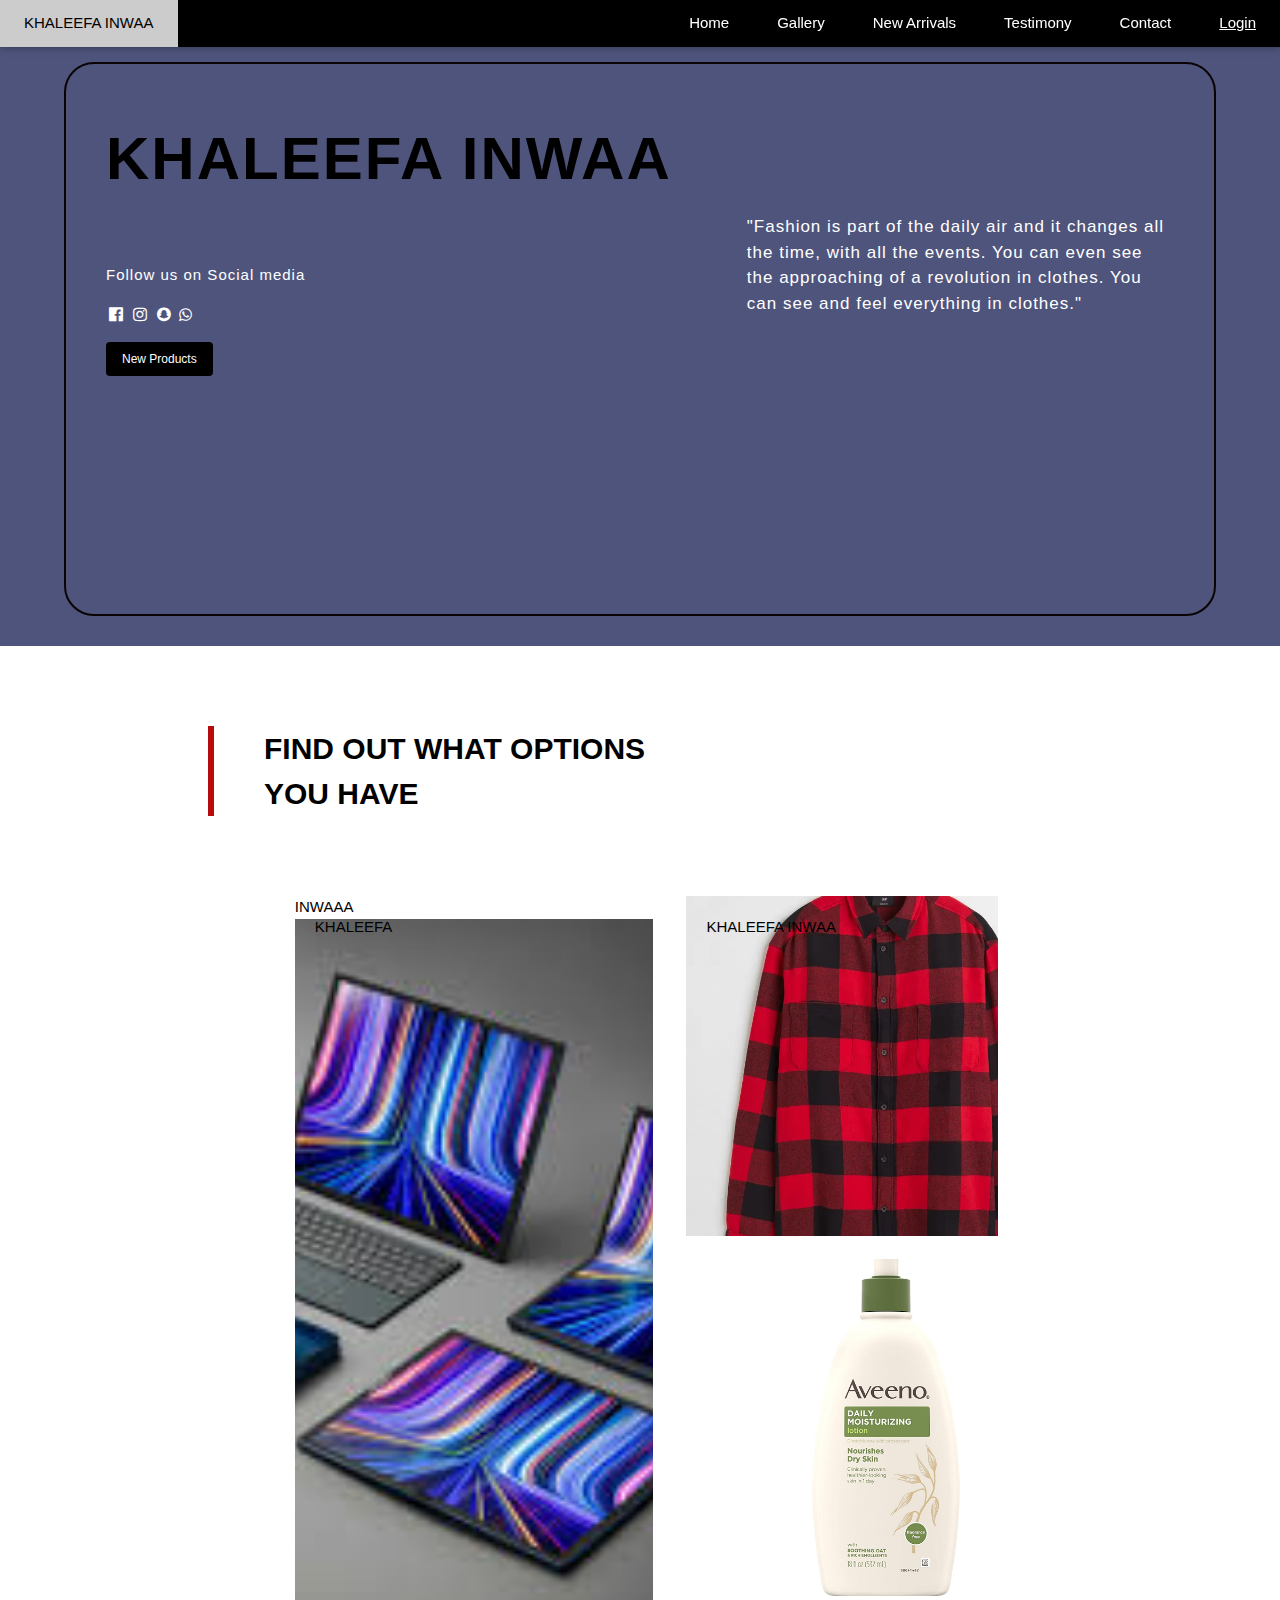
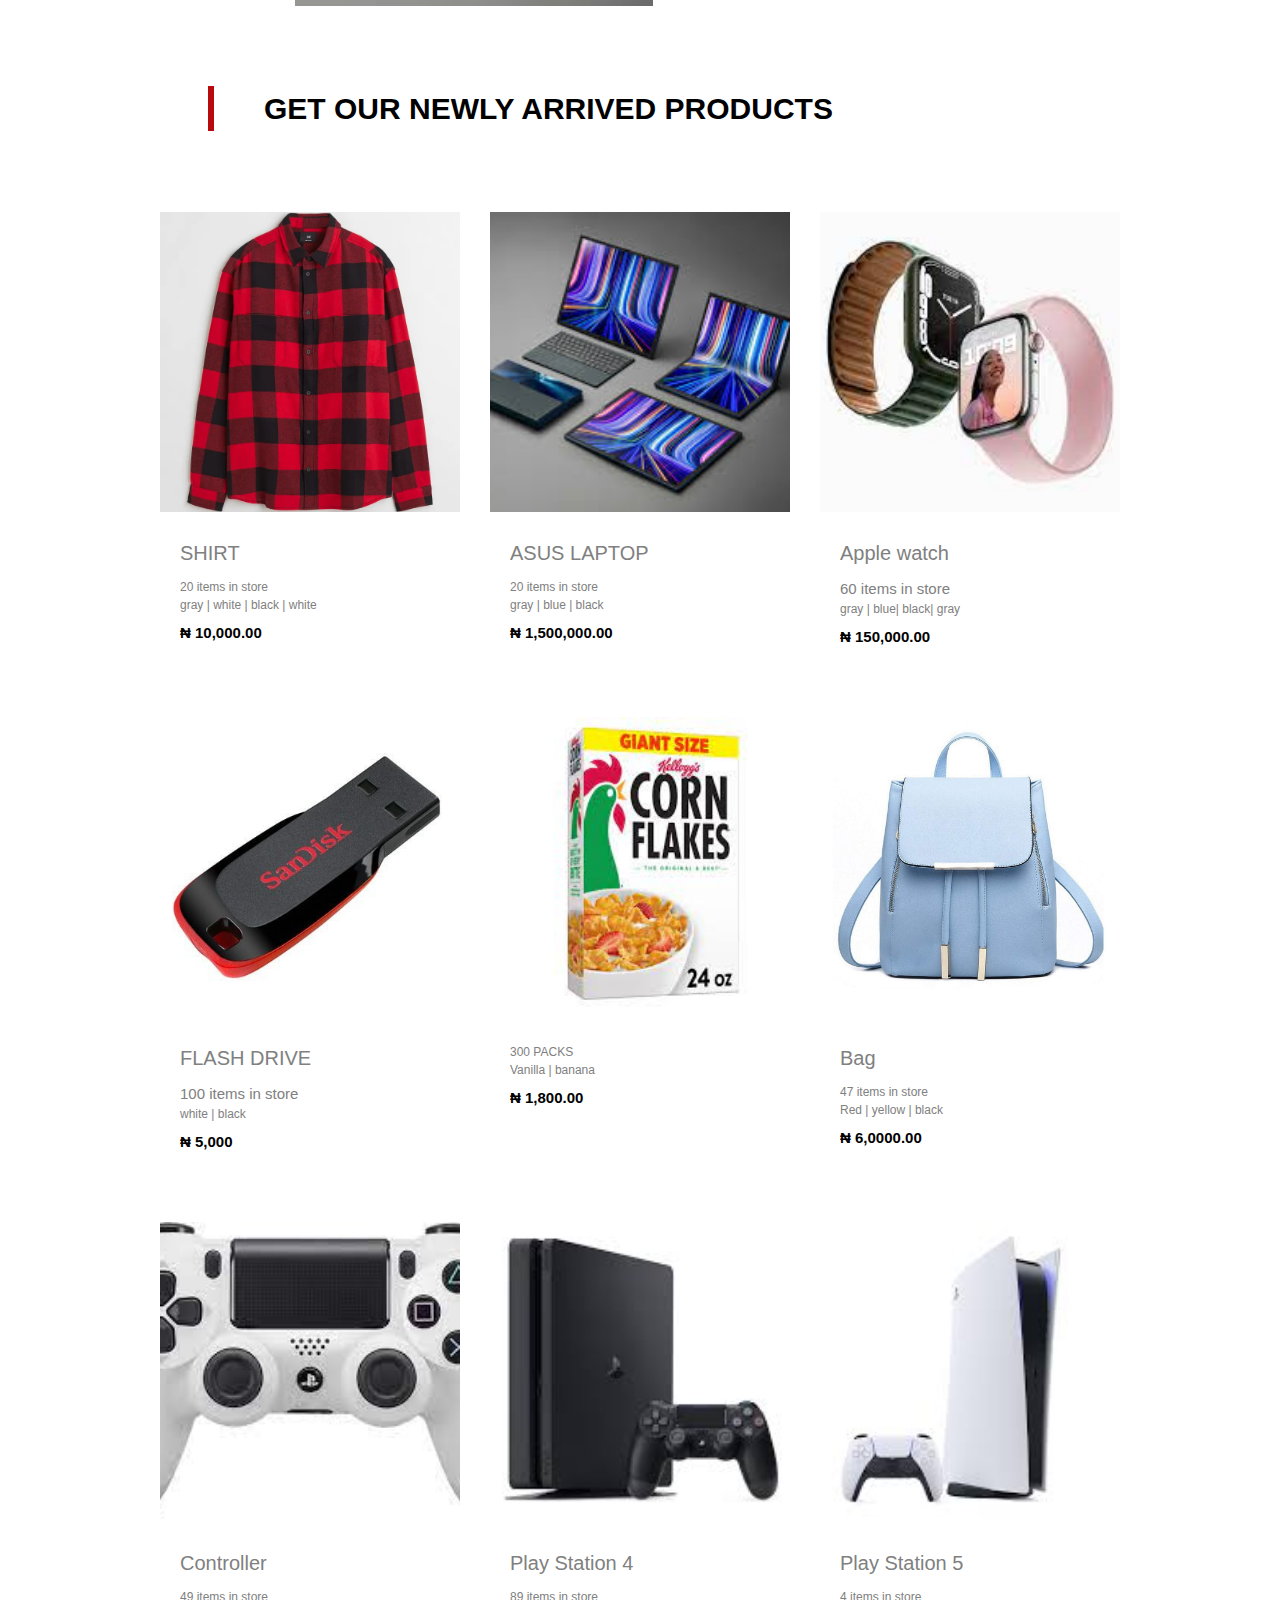
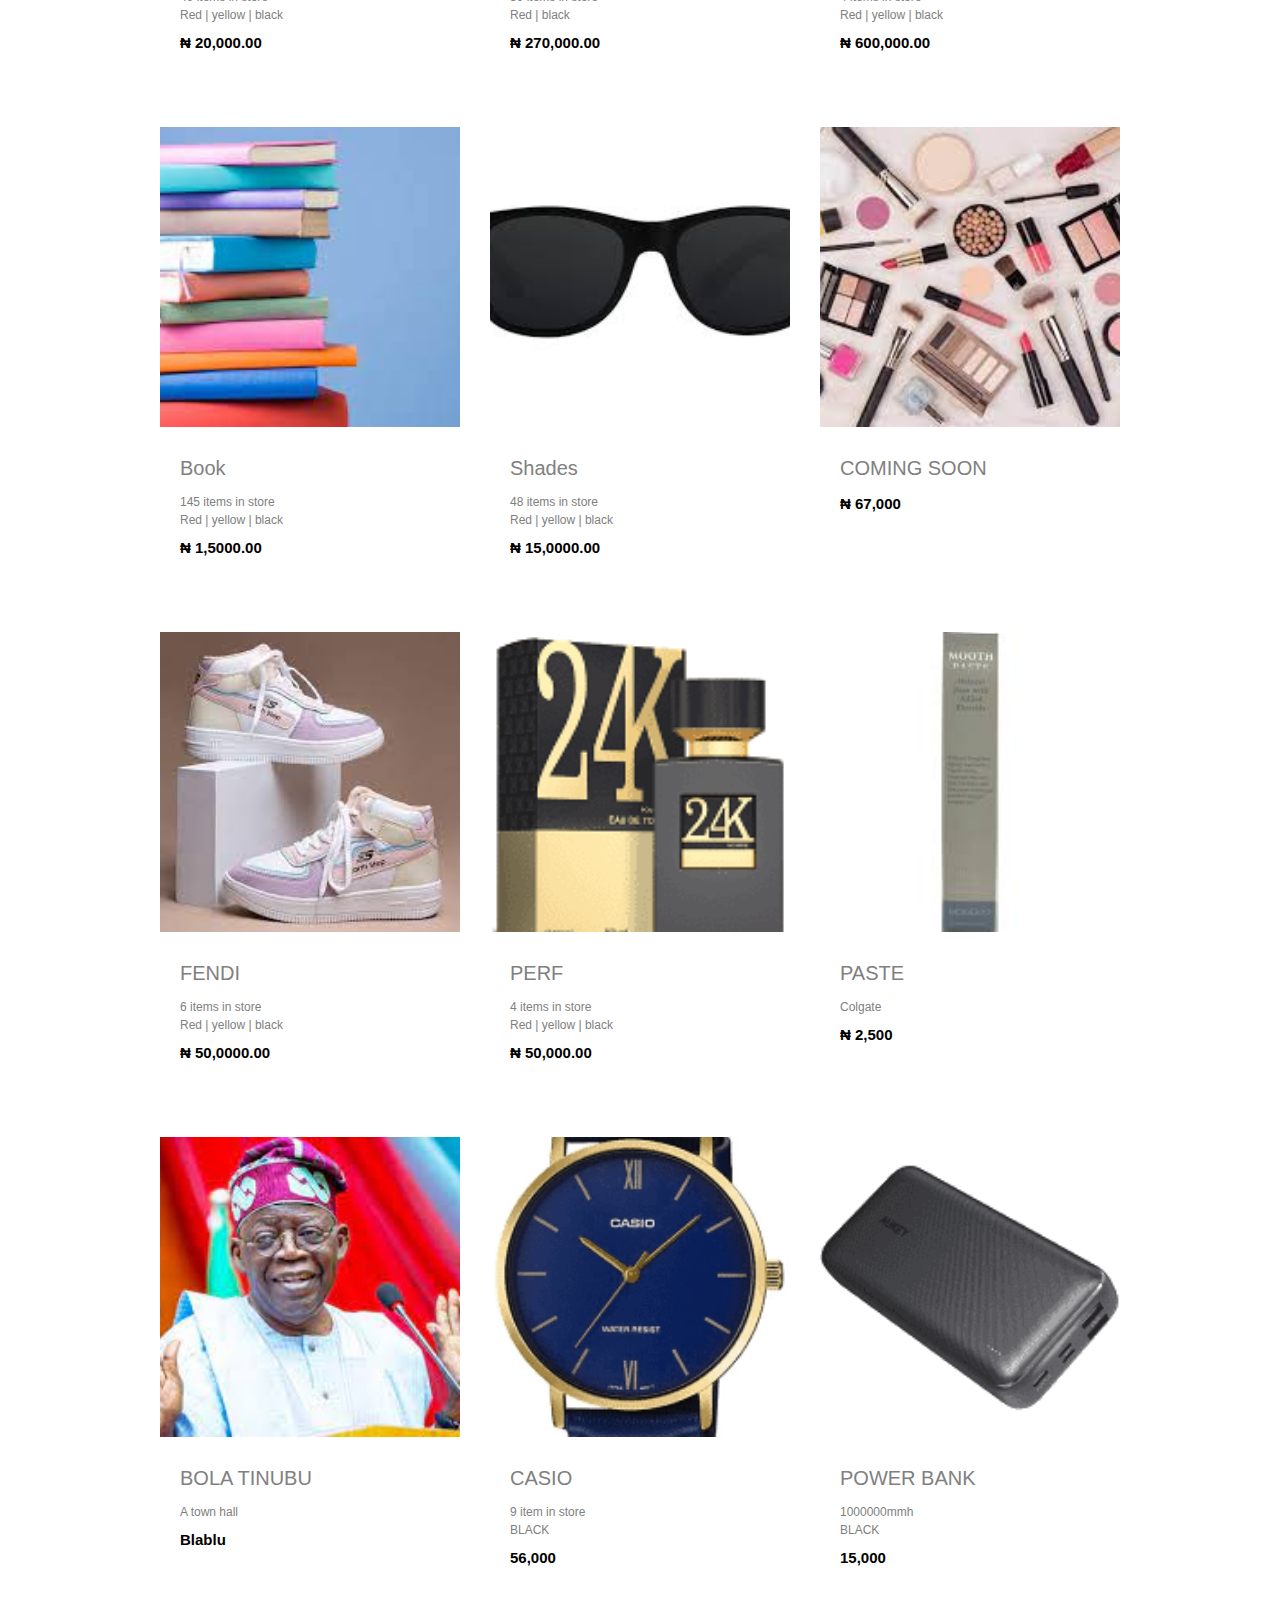
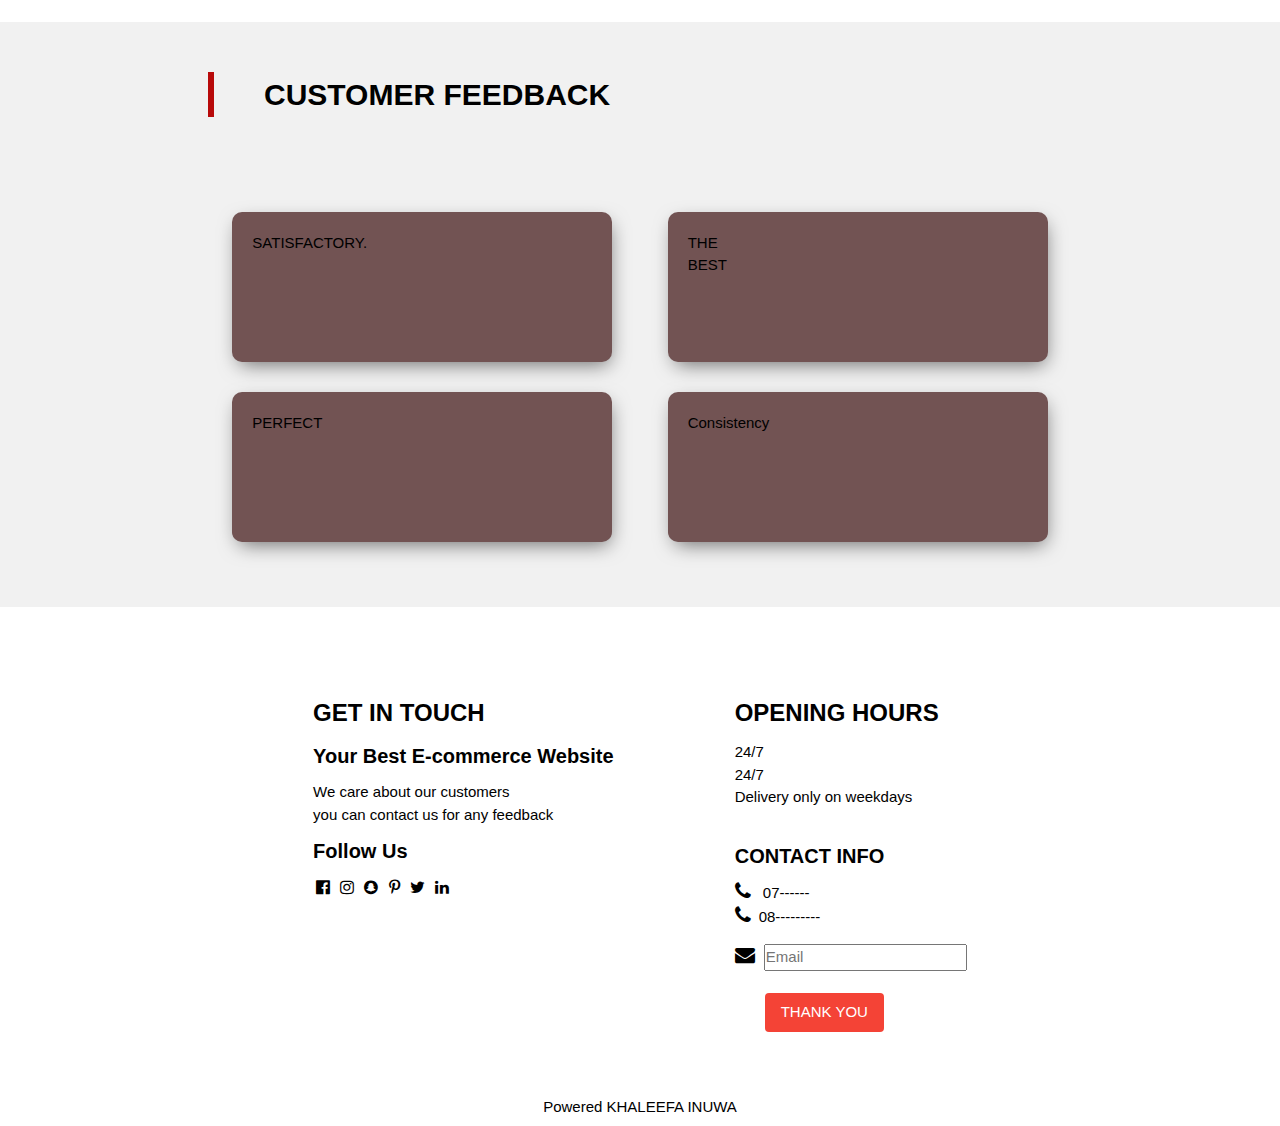
<file: index.html>
<!DOCTYPE html>
<html lang="en">
<head>
    <meta charset="UTF-8">
    <meta http-equiv="X-UA-Compatible" content="IE=edge">
    <meta name="viewport" content="width=device-width, initial-scale=1.0">
    <link rel="stylesheet" href="https://www.w3schools.com/w3css/4/w3.css">
    <link rel="stylesheet" href="https://www.w3schools.com/lib/w3-colors-flat.css">
    <link rel="stylesheet" href="https://cdnjs.cloudflare.com/ajax/libs/font-awesome/4.7.0/css/font-awesome.min.css">
    <link rel="stylesheet" href="style.css">
    <title>KHALEEFA INWAA</title>
</head>
<body>
   <background-image: img src="23.jpg"/>
    <header class="header" id="top">
        <div class="w3-top">
            <div class="w3-bar w3-black w3-card header">
              <a class="w3-bar-item w3-button w3-padding-large w3-hide-medium w3-hide-large w3-right" href="javascript:void(0)" onclick="myFunction()" title="Toggle Navigation Menu"><i class="fa fa-bars"></i></a>
              <a href="#top" class="w3-bar-item w3-button w3-padding-large " >KHALEEFA INWAA</a>
              <span class="w3-right">

             
              <a href="#home" class="w3-bar-item w3-button w3-padding-large w3-hide-small">Home</a>
              <a href="#gallery" class="w3-bar-item w3-button w3-padding-large w3-hide-small">Gallery</a>
              <a href="#new-arrivals" class="w3-bar-item w3-button w3-padding-large w3-hide-small">New Arrivals</a>
              <a href="#testimony" class="w3-bar-item w3-button w3-padding-large w3-hide-small">Testimony</a>
              <a href="#contact" class="w3-bar-item w3-button w3-padding-large w3-hide-small">Contact</a>
              <a href="login.html" class="w3-bar-item w3 button w3-padding-large w3-hide-small">Login</a>
            </span>
            </div>
          </div>
  
          <!-- Navbar on small screens (remove the onclick attribute if you want the navbar to always show on top of the content when clicking on the links) -->
          <div id="navDemo" class="w3-bar-block w3-black w3-hide w3-hide-large w3-hide-medium w3-top" style="margin-top:46px">
            <a href="#home" class="w3-bar-item w3-button w3-padding-large" onclick="myFunction()">Home</a>
            <a href="#gallery" class="w3-bar-item w3-button w3-padding-large" onclick="myFunction()">Gallery</a>
            <a href="#new-arrivals" class="w3-bar-item w3-button w3-padding-large" onclick="myFunction()">New Arrivals</a>
            <a href="#testimony" class="w3-bar-item w3-button w3-padding-large" onclick="myFunction()">Testimony</a>
            <a href="#contact" class="w3-bar-item w3-button w3-padding-large" onclick="myFunction()">Contact</a>
            <a href="login.html" class="w3-bar-item w3-button w3-padding-large" onclick="myFunction()">Login</a>"
          </div>
    </header>
<main>
    <div  class="hero-section w3-animate-left " id="home">
        <div class="hero-section-main">
           <div class="hero-section-into-text w3-margin-top">
               <h1 class="w3-text-black">KHALEEFA INWAA</h1>
              <p class="w3-right w3-text-white w3-small w3-hide-small hero-qoute ">
                "Fashion is part of the daily air and it changes all the time,
                 with all the events. You can even see the approaching of a revolution in clothes. 
                You can see and feel everything in clothes." 

              </p>
               <div class="w3-text-white l " style="margin-top:60px">
                 <p >Follow us on Social media</p>
                 <div class="w3-margin-top">

  
              <a href="#">  <i class="fa fa-facebook-official w3-hover-opacity icons" ></i></a> 
              <a href="#"><i class="fa fa-instagram w3-hover-opacity icons" ></i></a> 
              <a href="#"><i class="fa fa-snapchat w3-hover-opacity icons"></i></a>  
              <i class="fa fa-whatsapp"></i>
          
                
               
              </div>
               </div>
               <a href="#new-arrivals" class="" >
                <button class="w3-text-white w3-small w3-round w3-black w3-btn w3-margin-top"  >New Products
                  
                </button>
               </a>
               
           </div>
        </div>    
        </div>
    
    </div>
  </main>
  <section>
    <div class="products" id="gallery">

  
      <div class="w3-container ">
        <h2 class="section-text-header">Find out what options <br> you have</h2>
      </div>
      <div class="w3-row product-list"  >
        <div class="w3-col m9 l6 product-left-side w3-animate-left">
          <p style="position: absolute;padding: 20px;">KHALEEFA</p>INWAAA
         <img src="1.jpeg" alt="pedram-normohamadian"/>
        </div>
        <div class="w3-col m9 l5 product-right-side" >
          <div class="product-right-side-1">
            <p style="position: absolute;padding: 20px;">KHALEEFA INWAA</p>
             <img src="3.jpeg" alt="ussama-azam"/>
          </div>
          <div class="product-right-side-2">
            <p style="position: absolute; padding: 20px;"></p>
              <img src="7.jpeg" alt="kindred-hues"/>
          </div>
          <div>

          </div>
        </div>
      </div>
      <div>
        <div class="w3-container ">
          <h2 class="section-text-header">Get our newly arrived products</h2>
        </div>
        
        
      </div>
      </div>

      
  </section>
  
    <div class="new-arrived-products" id="new-arrivals">
      <div class="new-product ">
         <div class="new-arrived-image">
            <img src="3.jpeg" alt="milada-vigerova"/>
         </div>
         <div class="w3-margin-top" style="overflow: hidden; padding:0px 20px;">

         
         <h4 style="text-overflow:ellipsis ;overflow: hidden;;">SHIRT</h4>
         <p  class="w3-small">20 items in store</p>
         <p class="w3-small" >gray | white | black | white</p>
         <p class="price" >₦ 10,000.00</p>
       </div>
      </div>
      <div class="new-product">
       <div class="new-arrived-image">
         <img src="1.jpeg" alt="cristofer-maximilian"/>
       </div>
       <div class="w3-margin-top" style="overflow: hidden; padding:0px 20px;">

       
         <h4 style="text-overflow:ellipsis ;overflow: hidden;">ASUS LAPTOP</h4>
         <p  class="w3-small">20 items in store</p>
         <p class="w3-small" >gray | blue | black</p>
         <p class="price" >₦ 1,500,000.00</p>
     </div>
     </div>
     <div class="new-product">
       <div class="new-arrived-image">
         <img src="10.jpeg" alt="gez-xavier-mansfield"/>
     </div>
     <div class="w3-margin-top" style="overflow: hidden;  padding:0px 20px;">
       <h4>Apple watch</h4>
       <p >60 items in store</p>
       <p class="w3-small">gray | blue| black| gray</p>
       <p class="price" >₦ 150,000.00</p>
   </div>
     </div>
     <div class="new-product">
       <div class="new-arrived-image">
         <img src="4.jpeg" alt="wander-fleur"/>
       </div>
       <div class="w3-margin-top" style="overflow: hidden;  padding:0px 20px;">
         <h4>FLASH DRIVE</h4>
         <p >100 items in store</p>
         <p class="w3-small"></p>
         <p class="w3-small">white | black</p>
         <p class="price" >₦ 5,000</p>
     </div>
    </div>
    <div class="new-product">
     <div class="new-arrived-image">
       <img src="5.jpeg" alt="signature-june"/>
     </div>
     <div class="w3-margin-top" style="overflow: hidden; padding:0px 20px;">
       <h4></h4>
       <p  class="w3-small">300 PACKS </p>
       <p class="w3-small" >Vanilla | banana</p>
       <p class="price" >₦ 1,800.00</p>
   </div>
   </div>
   <div class="new-product">
     <div class="new-arrived-image">
       <img src="6.jpeg" alt="kemal-alkan"/>
   </div>
   <div class="w3-margin-top"  style="overflow: hidden;  padding:0px 20px;">
     <h4 >Bag</h4>
     <p class="w3-small" >47 items in store</p>
     <p class="w3-small" >Red | yellow | black</p>
     <p  class="price" >₦ 6,0000.00</p>
 </div>
   </div>
    <div class="new-product">
     <div class="new-arrived-image">
       <img src="11.jpeg" alt="kemal-alkan"/>
   </div>
   <div class="w3-margin-top"  style="overflow: hidden;  padding:0px 20px;">
     <h4 >Controller</h4>
     <p class="w3-small" >49 items in store</p>
     <p class="w3-small" >Red | yellow | black</p>
     <p  class="price" >₦ 20,000.00</p>
 </div>
   </div>
    <div class="new-product">
     <div class="new-arrived-image">
       <img src="12.jpeg" alt="kemal-alkan"/>
   </div>
   <div class="w3-margin-top"  style="overflow: hidden;  padding:0px 20px;">
     <h4 >Play Station 4</h4>
     <p class="w3-small" >89 items in store</p>
     <p class="w3-small" >Red | black</p>
     <p  class="price" >₦ 270,000.00</p>
 </div>
   </div>
    <div class="new-product">
     <div class="new-arrived-image">
       <img src="13.jpeg" alt="kemal-alkan"/>
   </div>
   <div class="w3-margin-top"  style="overflow: hidden;  padding:0px 20px;">
     <h4 >Play Station 5</h4>
     <p class="w3-small" >4 items in store</p>
     <p class="w3-small" >Red | yellow | black</p>
     <p  class="price" >₦ 600,000.00</p>
 </div>
   </div>
    <div class="new-product">
     <div class="new-arrived-image">
       <img src="16.jpeg" alt="kemal-alkan"/>
   </div>
   <div class="w3-margin-top"  style="overflow: hidden;  padding:0px 20px;">
     <h4 >Book</h4>
     <p class="w3-small" >145 items in store</p>
     <p class="w3-small" >Red | yellow | black</p>
     <p  class="price" >₦ 1,5000.00</p>
 </div>
   </div>
    <div class="new-product">
     <div class="new-arrived-image">
       <img src="17.jpeg" alt="kemal-alkan"/>
   </div>
   <div class="w3-margin-top"  style="overflow: hidden;  padding:0px 20px;">
     <h4 >Shades</h4>
     <p class="w3-small" >48 items in store</p>
     <p class="w3-small" >Red | yellow | black</p>
     <p  class="price" >₦ 15,0000.00</p>
 </div>
   </div>
    <div class="new-product">
     <div class="new-arrived-image">
       <img src="18.jpeg" alt="kemal-alkan"/>
   </div>
   <div class="w3-margin-top"  style="overflow: hidden;  padding:0px 20px;">
     <h4 >COMING SOON</h4>
     <p class="w3-small" ></p>
     <p class="w3-small" ></p>
     <p  class="price" >₦ 67,000</p>
 </div>
   </div>
    <div class="new-product">
     <div class="new-arrived-image">
       <img src="19.jpeg" alt="kemal-alkan"/>
   </div>
   <div class="w3-margin-top"  style="overflow: hidden;  padding:0px 20px;">
     <h4 >FENDI</h4>
     <p class="w3-small" >6 items in store</p>
     <p class="w3-small" >Red | yellow | black</p>
     <p  class="price">  ₦ 50,0000.00 </p>
 </div>
   </div>
    <div class="new-product">
     <div class="new-arrived-image">
       <img src="23.jpeg" alt="kemal-alkan"/>
   </div>
   <div class="w3-margin-top"  style="overflow: hidden;  padding:0px 20px;">
     <h4 >PERF</h4>
     <p class="w3-small" >4 items in store</p>
     <p class="w3-small" >Red | yellow | black</p>
     <p  class="price" >₦ 50,000.00</p>
 </div>
   </div>
    
     <div class="new-product">
     <div class="new-arrived-image">
       <img src="21.jpeg" alt="kemal-alkan"/>
   </div>
   <div class="w3-margin-top"  style="overflow: hidden;  padding:0px 20px;">
     <h4 >PASTE</h4>
     <p class="w3-small" ></p>
     <p class="w3-small" >Colgate</p>
     <p  class="price" >₦ 2,500</p>
 </div>
   </div>
      <div class="new-product">
     <div class="new-arrived-image">
       <img src="20.jpeg" alt="kemal-alkan"/>
   </div>
   <div class="w3-margin-top"  style="overflow: hidden;  padding:0px 20px;">
     <h4 >BOLA TINUBU</h4>
     <p class="w3-small" ></p>
     <p class="w3-small" >A town hall</p>
     <p  class="price" >Blablu</p>
 </div>
   </div>
     
      <div class="new-product">
     <div class="new-arrived-image">
       <img src="25.jpeg" alt="kemal-alkan"/>
   </div>
   <div class="w3-margin-top"  style="overflow: hidden;  padding:0px 20px;">
     <h4 >CASIO</h4>
     <p class="w3-small" >9 item in store</p>
     <p class="w3-small" >BLACK</p>
     <p  class="price" >56,000</p>
 </div>
   </div>

    <div class="new-product">
     <div class="new-arrived-image">
       <img src="26.jpeg" alt="kemal-alkan"/>
   </div>
   <div class="w3-margin-top"  style="overflow: hidden;  padding:0px 20px;">
     <h4 >POWER BANK</h4>
     <p class="w3-small" >1000000mmh</p>
     <p class="w3-small" >BLACK</p>
     <p  class="price" >15,000</p>
 </div>
   </div>
   </div>
<!-- Customer Feedback-->
<div class="w3-light-gray" style="margin-top: 40px; padding: 50px 0px;" id="testimony">


<div class="feedback">
  <div class="w3-container ">
    <h2 class="section-text-header" style="margin-top: 0px !important;">Customer FeedBack</h2>
  </div> 
  <div class="Customer-feedback" style="display: flex;justify-content: space-evenly;flex-wrap: wrap;">
   <div class="card">
    <div class="customer-feedback-header">
       <div class="customer-profile">
         SATISFACTORY.
       </div>
       <div>
         <p class="name"></p>
         
       </div>
    </div>
   <div>
     <p class="w3-small"></p>
   </div>
  </div>
  <div class="card">
    <div class="customer-feedback-header">
       <div class="customer-profile">
         THE BEST
       </div>
       <div>
        
         
       </div>
    </div>
   <div>

   </div>
  </div>
  <div class="card">
    <div class="customer-feedback-header">
       <div class="customer-profile">
PERFECT
       </div>
       <div>
        
         
       </div>
    </div>
   <div>
    
   </div>
  </div>
  <div class="card">
    <div class="customer-feedback-header">
       <div class="customer-profile">
        Consistency 
       </div>
       <div>
       
         
       </div>
    </div>
   <div>

   </div>
  </div>


  </div> 
</div>

</div>

<br>
  <div class="w3-center contact" id="contact" >
    <div class=" w3-left-align w3-margin-top contact-info ">
       <h3 style="font-weight: 800;" class="contact-head">GET IN TOUCH</h3> 
       <h4 style="font-weight: 600;">Your Best E-commerce Website
       </h4>
       <p>We care about our customers<br>you can contact us for any feedback</p>
       <h4 style="font-weight: 600;">Follow Us </h4>
       
     <i class="fa fa-facebook-official w3-hover-opacity icons"  ></i>
     <i class="fa fa-instagram w3-hover-opacity icons" ></i>
     <i class="fa fa-snapchat w3-hover-opacity icons"></i>
     <i class="fa fa-pinterest-p w3-hover-opacity icons" ></i>
     <i class="fa fa-twitter w3-hover-opacity icons"></i>
     <i class="fa fa-linkedin w3-hover-opacity icons"></i>
    </div>
    <div class="w3-left-align w3-margin-top contact-info" >
          <h3 style="font-weight: 600;">OPENING HOURS</h3>
             <p>24/7</p>
             <p>24/7</p>
             <p>Delivery only on weekdays</p>
             <br>
             <div class="w3-margin-to  w3-left-align" >
              <h4 style="font-weight: 600;">CONTACT INFO</h4>
              <p> <i class="fa fa-phone " style="margin-right: 8px;font-size: 20px;"></i> 07------</p>
              <p><i class="fa fa-phone" style="margin-right: 8px;font-size: 20px;"></i>08---------</p>
              <label><i class="fa fa-envelope " style=" margin-right: 5px;font-size: 20px;"></i></label>
             <input placeholder="Email" class="w3-margin-top" type="email"/>
             <br>
             <br>
             <button class="w3-button w3-red w3-round " style="margin-left: 30px;">THANK YOU</button>
    
           </div>     
                 
    </div>
    
    
  </div>


  <div class="w3-flat-midnight-blue w3-padding w3 w3-center w3-margin-top">
    <p>Powered KHALEEFA INUWA</p>
  </div>
    <script>
        function myFunction() {
          var x = document.getElementById("navDemo");
          if (x.className.indexOf("w3-show") == -1) {
            x.className += " w3-show";
          } else { 
            x.className = x.className.replace(" w3-show", "");
          }
        }
    </script>
</body>
</html>
</file>
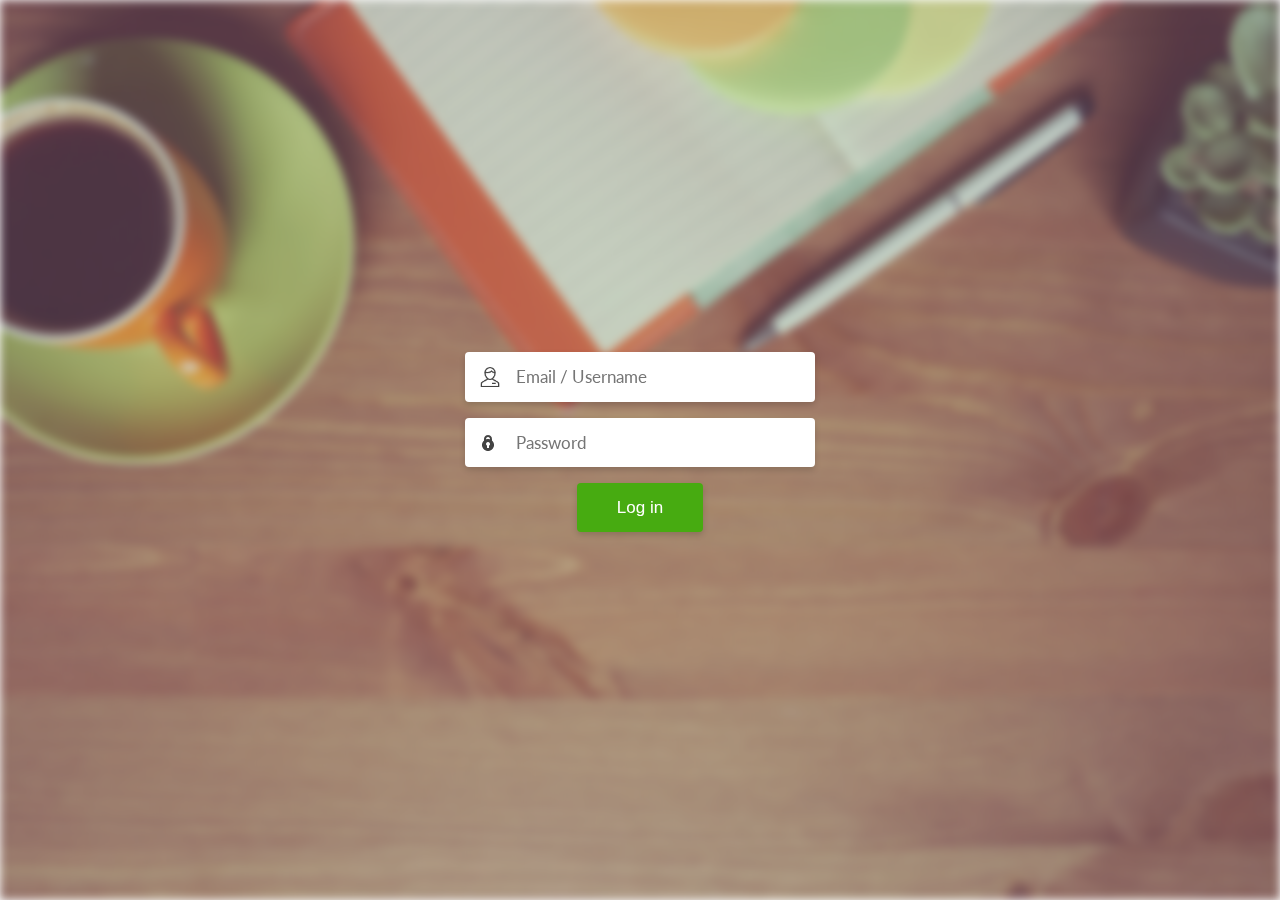
<file: login.html>
<!DOCTYPE html>
<html lang="en" >
<head>
  <meta charset="UTF-8">
  <title>Login Page with Background Image Example</title>
  <link rel="stylesheet" href="style1.css">

</head>
<body>
<!-- partial:index.partial.html -->
<div id="bg"></div>

<form>
  <div class="form-field">
    <input type="email" placeholder="Email / Username" required/>
  </div>
  
  <div class="form-field">
    <input type="password" placeholder="Password" required/>                         </div>
  
  <div class="form-field">
    <button class="btn" type="submit">Log in</button>
  </div>
</form>
<!-- partial -->
  
</body>
</html>
</file>
<file: style.css>
html {
  scroll-behavior: smooth;
}

* {
  margin: 0;
  padding: 0;
}
.hero-section{
    margin-top: 46px !important;
    background-image: img src="23.jpg"
    background-repeat: no-repeat;
    box-sizing: border-box;
}
.hero-section-main{
    background-color: rgba(4, 11, 68, 0.7);
    display: flex;
    justify-content: center;    
}
.hero-section-into-text{
    padding: 40px ;
    width: 90%;;
    margin-bottom: 30px;
    border:2px solid rgb(10, 3, 3) !important;
    border-radius:30px !important;    
}
.hero-section-into-text h1{
    font-size: 60px !important;
    letter-spacing: 2px;
    font-weight: 800;
    font-family: sans-serif;    
}
.hero-section-into-text p{
    width: 40%;
    letter-spacing: 1px;
}
.section-text-header{
    margin: 80px 0px!important;
    border-left:6px solid rgb(184, 10, 10);
    padding-left:50px !important;   
    text-transform: uppercase;
    font-weight: 600;    
}
.product-left-side{
    width:600px;
    height: 700px;
    margin-right: 20px;
}
.product-left-side img{
    height: 100%;
    width: 100%;
    object-fit: cover
}
.product-right-side{
    width:400px;
    display: grid;
    grid-template-rows: 1fr 1fr;
    grid-row-gap: 10px;    
}
.icons{
    font-size: 16px; 
    padding: 3px;
}
.product-right-side-1{    
    width:400px;
    height:340px;
}
.product-right-side-1 img{
    width: 100%;
    height: 100%;
    object-fit: cover;
    overflow:hidden;
}
.product-right-side-2{
    height:337px;
    width:400px;
    margin-top: 8px;
    overflow:hidden ;
}
.product-right-side-2 img{
    width: 100%;
    height: 100%;
    object-fit: cover;
    overflow:hidden ;
}
.contact{
    padding: 40px 0px;
    width:60%;
    margin: auto;
    display: flex;
    justify-content: space-evenly;
    flex-wrap: wrap;    
}
.products{
    width: 90%;
    margin: auto;
    overflow-x: hidden;
}
.product-list{
    width:80% !important;
    margin:auto;
    overflow:hidden ;   
}
.new-arrived-products{
    display: flex !important;
    flex-wrap: wrap;
    justify-content: center;
    gap:30px;
    grid-row-gap: 60px;
    width:80%;
    margin: auto;
    overflow:hidden ;
}
.new-product {
    height: 445px;
    color:gray;
}
.price{
    color:black;
    font-weight: 600;
    margin-top: 8px;
}
.new-arrived-image{
    width:300px !important;
    height:300px !important;
    overflow:hidden ;
}
.new-arrived-image img{
    width:100% !important;
    height: 100% !important;
    object-fit: cover;
}
.feedback{
   width:70%;
   margin: auto;
}
.name{
    font-weight: 600;
    font-size: 14px;
}
.card{
    width:380px;
    padding: 20px;
    border-radius: 10px;
    margin: 15px;
    background-color: rgb(114, 83, 83);
    height: 150px;
    box-shadow: 2px 7px 20px -5px rgba(0,0,0,0.57);
    -webkit-box-shadow: 2px 7px 20px -5px rgba(0,0,0,0.57);
    -moz-box-shadow: 2px 7px 20px -5px rgba(0,0,0,0.57);
}
.customer-profile{
    width:50px;
    height: 50px;
    margin-right: 10px;
}
.customer-feedback-header{
    display:flex;
    align-items: center;
    margin-bottom: 20px;
}
.customer-profile img{
    width:100% !important;
    height: 100% !important;
    object-fit: cover;
    border-radius: 50%;
}

/*medium screens - Laptops*/

@media screen and (max-width: 1024px) {
    .hero-section{
        background-image:  <img src="23.jpg"/>
        background-repeat: no-repeat;
    }
    .products{
        width: 90% !important;
    }
    .feedback{
        width:90%;
        margin: auto;    
    }
    .contact{
        width:90% !important;            
    }
}

@media screen and (min-width: 1200px) {
    .new-arrived-products{
        width:80% !important;
    }
    .feedback{
        width:70%;
        margin: auto;    
    }
    .products{
        width: 70%;
        margin: auto;
    }
    .product-list{
       display: flex;
       justify-content: space-between;
    }
    .hero-section-main{
        display: flex;
        justify-content: center;
        height: 600px;
    }
   .hero-section{
    background-image:  <img src="23.jpg"/>
    background-repeat: no-repeat;
    background-size: cover;
    margin: auto;
    height: 600px;
    }
    .contact{
        width:70%;
    }
    .hero-qoute{
        font-size: 17px !important;
        
    }
    
}

/*Small screens - tablets*/
@media screen and (min-width:481px) and (max-width: 768px) {
    .feedback{
        width:90%;
        margin: auto    
    }
    .Customer-feedback{
        justify-content: center !important;
    }
    .products{
        width: 90% !important;
        margin: auto !important;
    }
    .new-arrived-image{
        width:250px !important;
        height:300px !important;
    }
    .new-arrived-image img{
        width:100%!important;
        height: 100% !important;
        object-fit: cover;
    }
    
    .hero-section{
        margin-top: 50px;
        background-image: <img src="23.jpg"/>
        background-repeat: no-repeat;
    }
    .hero-section-main{
        background-color: rgba(54, 0, 0, 0.7);
        display: flex;
        justify-content: center;
        height: 400px;
    }
    .hero-section-into-text h1{
        font-size: 25px !important;
        letter-spacing: 2px;
        font-weight: 800;
        font-family: sans-serif;
    }
    .hero-section-into-text p{
        width: 100%;
        letter-spacing: 1px;
        font-size: 11px ;
        margin-top: 30px;
    }
   .products{
       width: 80% !important;
       margin: auto;
   }
    .product-left-side{
        width:500px !important;
        height: 540px;
        margin: auto !important;
    }
    .product-left-side img{
        height: 100%;
        width: 100%;
        object-fit: cover;
    }
    .product-right-side{
        width:500px ;
         display: grid;
         grid-template-rows: 1fr 1fr;
         grid-row-gap: 10px;
    }
    .product-right-side-1{
    width:500px !important;
    height:540px !important;
    margin: 30px auto
    }
    .product-right-side-1 img{
        width: 100%;
        height: 100%;
        object-fit: cover;
        overflow:hidden;
    }
    .product-right-side-2{
        height:540px !important;
        width:500px !important;
    }
    .product-right-side-2 img{
        width: 100%;
        height: 100%;
        object-fit: cover;
        overflow:hidden ;
    }
    .contact{
        margin-top: 50px !important;
        width:85% !important;
        justify-content: space-between;
    }

    .contact-head{
    font-size:20px;
    }
    .contact h4{
    font-size:15px ;
    }
    .contact p{
    font-size: 10px; 
    }
    .contact h2{
    font-size: 16px;
    }

}


/*Extra small screens - phones*/
@media screen and (max-width: 480px) {
    .hero-section-main{
        background-color: rgba(22, 22, 22, 0.7);
        display: flex;
        justify-content: center;
        height: 400px;
    }
    .hero-section{
        margin-top: 50px;
        background-image: <img src="23.jpg"/> !important;
        background-repeat: no-repeat;
        overflow-x: hidden;
        overflow-y: scroll;    
    }
    .hero-section-into-text h1{
        font-size: 25px !important;
        letter-spacing: 2px;
        font-weight: 800;
        font-family: sans-serif;
    }
    .hero-section-into-text p{
        width: 100%;
        letter-spacing: 1px;
        font-size: 11px ;
        margin-top: 30px;
    }
    .products{
        width:90%;
        overflow-x: hidden;
    }
    .section{
        height: 2000px !important;
    }
    .product-list{
        display: flex !important;
        flex-direction: column;
    }
    .product-left-side{
        width:300px !important; 
        height: 350px !important;
        margin-top: 40px;
        overflow:hidden ;
    }
    .product-left-side img{
        width: 100% !important;
        height: 100% !important;
        object-fit: cover;
    }
    .product-right-side{
        display: flex;
        flex-direction: column;
    }
    .product-right-side-1{
        width:300px !important;
        height:350px !important;
        margin-top: 40px !important;
    }
    .product-right-side-1 img{
        width: 100%;
        height: 100%;
        object-fit: cover;
        overflow:hidden;
    }
    .product-right-side-2{
        height:350px !important;
        width:300px !important;
        margin-top: 40px !important; 
    }
    .product-right-side-2 img{
        width: 100%;
        height: 100%;
        object-fit: cover;
        overflow:hidden ;
    }
    .section-text-header{
        width: 300px !important;
        margin: 40px 0px!important;
        border-left:6px solid rgb(90, 18, 18);
        font-size: 20px !important;
        padding-left:30px !important;   
        text-transform: uppercase;
        font-weight: 600;    
    }

    .new-product{
        border-bottom:1px solid gray;
        padding-bottom: 50px;
        height: 420px;    
    }
    .new-arrived-image{
        width:230px !important;
        height:240px !important;
    }
    .new-arrived-image img{
        width:100% !important;
        height: 100% !important;
        object-fit: cover;
    }
    .feedback{
        width:90%;
        margin: auto;
    }
    .Customer-feedback{
        justify-content: center !important;
    }
    .contact-info{
        width:300px;
        border:1px solid whitesmoke;
        padding: 30px 15px;
        border-radius: 10px;
    }
    .contact{
        width:80%;
                
    }
    .contact-head{
        font-size:20px;
    }
    .contact h4{
        font-size:15px ;
    }
    .contact p{
        font-size: 10px;
    }
    .contact h2{
        font-size: 16px;
    }

}
</file>
<file: style1.css>
@import url("https://fonts.googleapis.com/css?family=Lato:400,700");
#bg {
  background-image: url('background.jpg');
  position: fixed;
  left: 0;
  top: 0;
  width: 100%;
  height: 100%;
  background-size: cover;
  filter: blur(5px);
}

body {
  font-family: 'Lato', sans-serif;
  color: #4A4A4A;
  display: flex;
  justify-content: center;
  align-items: center;
  min-height: 100vh;
  overflow: hidden;
  margin: 0;
  padding: 0;
}

form {
  width: 350px;
  position: relative;
}
form .form-field::before {
  font-size: 20px;
  position: absolute;
  left: 15px;
  top: 17px;
  color: #888888;
  content: " ";
  display: block;
  background-size: cover;
  background-repeat: no-repeat;
}
form .form-field:nth-child(1)::before {
  background-image: url(user-icon.png);
  width: 20px;
  height: 20px;
  top: 15px;
}
form .form-field:nth-child(2)::before {
  background-image: url(lock-icon.png);
  width: 16px;
  height: 16px;
}
form .form-field {
  display: -webkit-box;
  display: -ms-flexbox;
  display: flex;
  -webkit-box-pack: justify;
  -ms-flex-pack: justify;
  justify-content: space-between;
  -webkit-box-align: center;
  -ms-flex-align: center;
  align-items: center;
  margin-bottom: 1rem;
  position: relative;
}
form input {
  font-family: inherit;
  width: 100%;
  outline: none;
  background-color: #fff;
  border-radius: 4px;
  border: none;
  display: block;
  padding: 0.9rem 0.7rem;
  box-shadow: 0px 3px 6px rgba(0, 0, 0, 0.16);
  font-size: 17px;
  color: #4A4A4A;
  text-indent: 40px;
}
form .btn {
  outline: none;
  border: none;
  cursor: pointer;
  display: inline-block;
  margin: 0 auto;
  padding: 0.9rem 2.5rem;
  text-align: center;
  background-color: #47AB11;
  color: #fff;
  border-radius: 4px;
  box-shadow: 0px 3px 6px rgba(0, 0, 0, 0.16);
  font-size: 17px;
}
</file>
